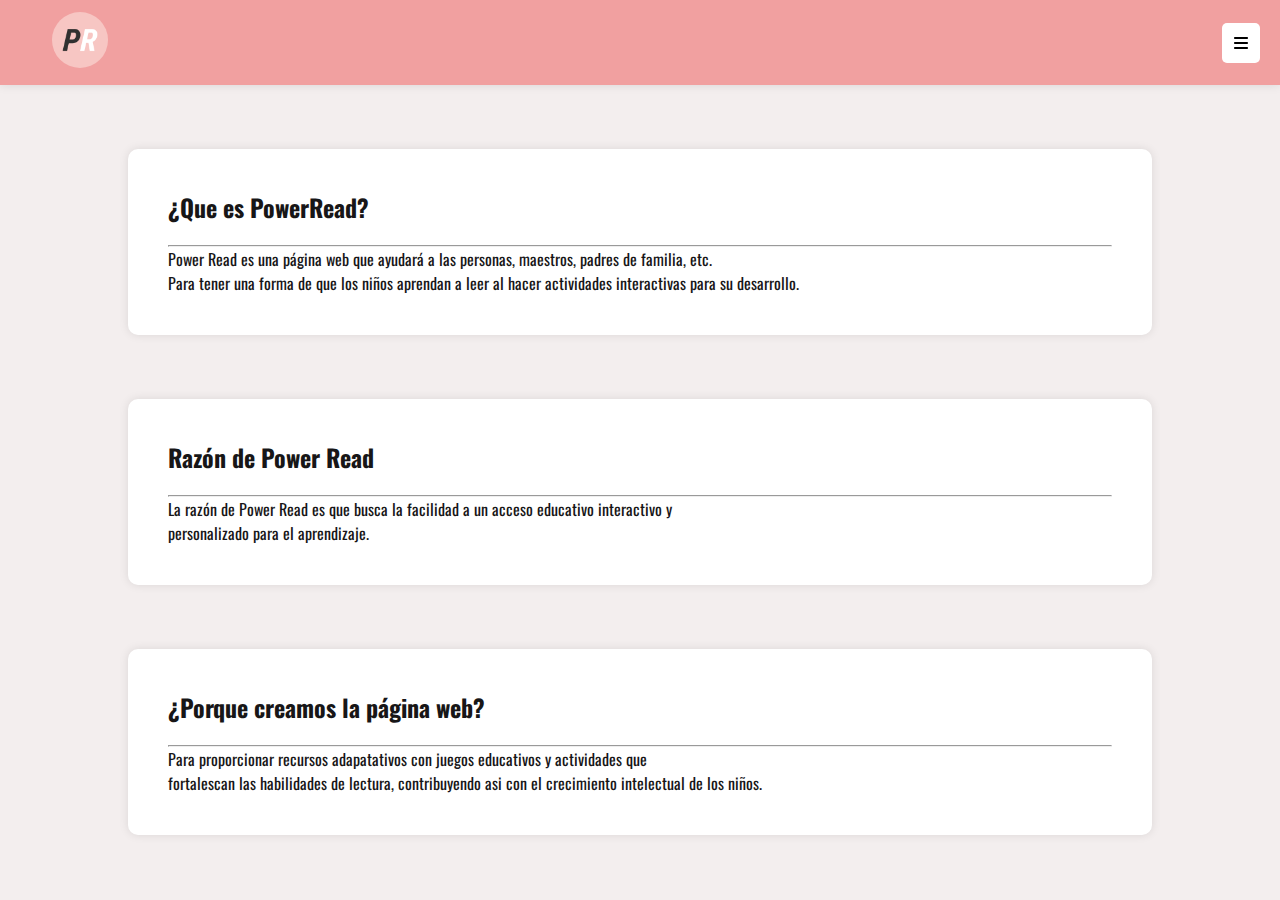
<file: index.html>
<html>
<!DOCTYPE html>
<html lang="es">
<head>
    <meta charset="UTF-8">
    <meta name="viewport" content="width=device-width, initial-scale=1.0">
    <title>Inicio</title>
    <link rel="icon" href="img/Logo.png" type="image/png">
    <link rel="stylesheet" href="Styles/style.css">
    <link rel="stylesheet" href="Styles/style2.css">
    <link rel="stylesheet" href="Styles/generalstyle.css">
    <link rel="preconnect" href="https://fonts.googleapis.com">
    <link rel="preconnect" href="https://fonts.gstatic.com" crossorigin>
    <link href="https://fonts.googleapis.com/css2?family=Oswald&family=Roboto+Condensed:ital,wght@1,400;1,700&display=swap" rel="stylesheet">
</head>
<body>
    <header>
        <nav>
            <ul class="nav-bar">
                <li class="logo"><a href="#"><img src="img/Logo.png" alt="Logo"></a></li>
                <input type="checkbox" id="check">
                <span class="menu">
                    <li><a href="index.html">Inicio</a></li>
                    <li><a href="loggin.php">Iniciar Sesión</a></li>
                    <li><a href="registro.php">Registro</a></li>
                    <li><a href="indexacercade.html">Acerca De</a></li>
                    <label for="check" class="close-menu"><svg xmlns="http://www.w3.org/2000/svg" height="1em" viewBox="0 0 448 512"><!--! Font Awesome Free 6.4.2 by @fontawesome - https://fontawesome.com License - https://fontawesome.com/license (Commercial License) Copyright 2023 Fonticons, Inc. --><path d="M0 96C0 78.3 14.3 64 32 64H416c17.7 0 32 14.3 32 32s-14.3 32-32 32H32C14.3 128 0 113.7 0 96zM0 256c0-17.7 14.3-32 32-32H416c17.7 0 32 14.3 32 32s-14.3 32-32 32H32c-17.7 0-32-14.3-32-32zM448 416c0 17.7-14.3 32-32 32H32c-17.7 0-32-14.3-32-32s14.3-32 32-32H416c17.7 0 32 14.3 32 32z"/></svg></label>
                </span>
                <label for="check" class="open-menu"><svg xmlns="http://www.w3.org/2000/svg" height="1em" viewBox="0 0 448 512"><!--! Font Awesome Free 6.4.2 by @fontawesome - https://fontawesome.com License - https://fontawesome.com/license (Commercial License) Copyright 2023 Fonticons, Inc. --><path d="M0 96C0 78.3 14.3 64 32 64H416c17.7 0 32 14.3 32 32s-14.3 32-32 32H32C14.3 128 0 113.7 0 96zM0 256c0-17.7 14.3-32 32-32H416c17.7 0 32 14.3 32 32s-14.3 32-32 32H32c-17.7 0-32-14.3-32-32zM448 416c0 17.7-14.3 32-32 32H32c-17.7 0-32-14.3-32-32s14.3-32 32-32H416c17.7 0 32 14.3 32 32z"/></svg></label>
            </ul>
        </nav>
    </header>
    
    <div id="que_es">
        <h2>¿Que es PowerRead?</h2>
        <hr>
        <p>
            Power Read es una página web que ayudará a las personas, maestros, padres de familia, etc. <br>
            Para tener una forma de que los niños aprendan a leer al hacer actividades interactivas para su desarrollo.
        </p>
    </div>

    <div id="que_es">
        <h2>Razón de Power Read</h2>
        <hr>
        <p>
            La razón de Power Read es que busca la facilidad a un acceso educativo interactivo y <br>
            personalizado para el aprendizaje.
        </p>
    </div>

    <div id="que_es">
        <h2>¿Porque creamos la página web?</h2>
        <hr>
        <p>
            Para proporcionar recursos adapatativos con juegos educativos y actividades que <br>
            fortalescan las habilidades de lectura, contribuyendo asi con el crecimiento intelectual de los niños.
        </p>
    </div>

</body>
</html>
</file>
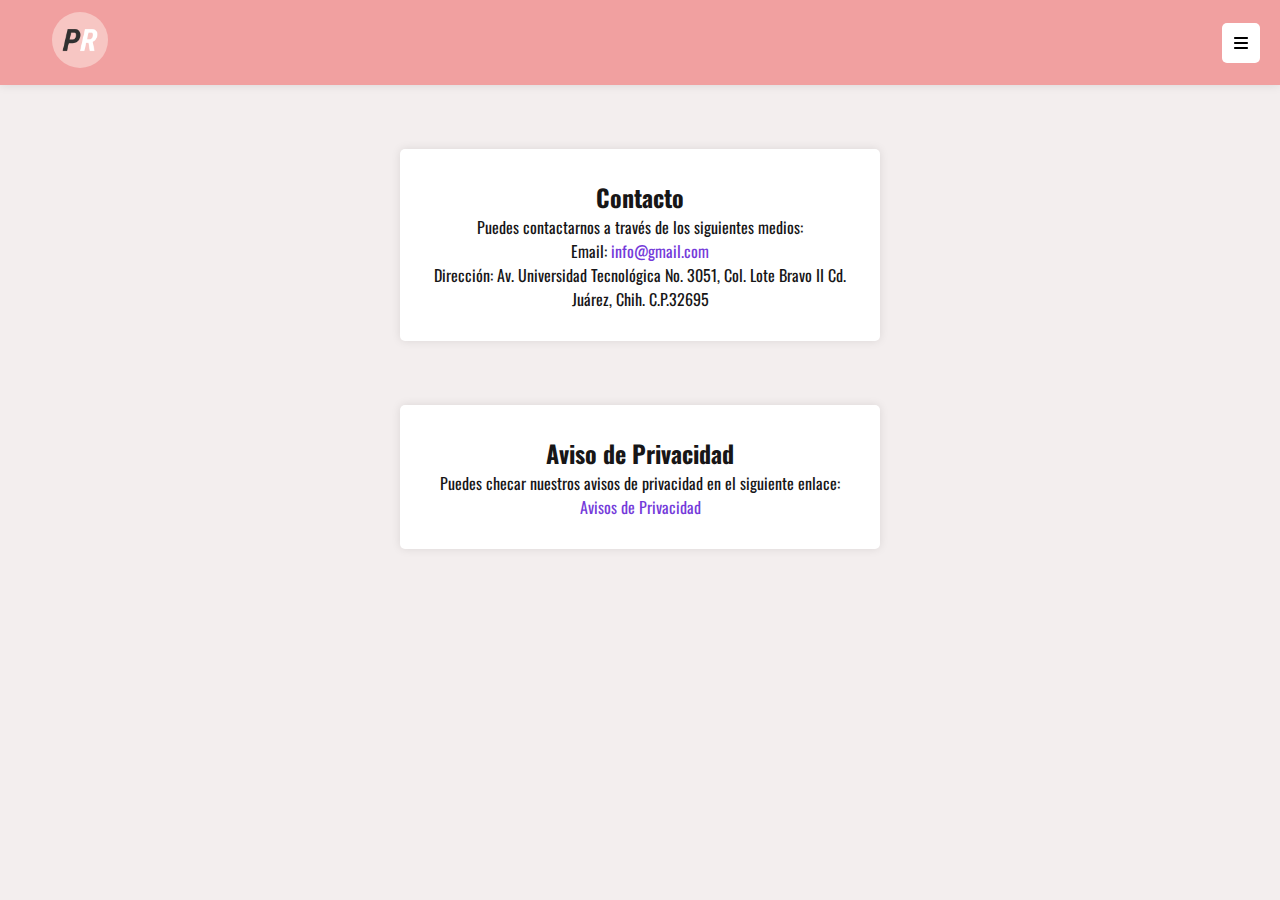
<file: acercade.html>
<html>
<!DOCTYPE html>
<html lang="es">
<head>
    <meta charset="UTF-8">
    <meta name="viewport" content="width=device-width, initial-scale=1.0">
    <title>Acerca De</title>
    <link rel="icon" href="img/Logo.png" type="image/png">
    <link rel="stylesheet" href="Styles/style.css">
    <link rel="stylesheet" href="Styles/style2.css">
    <link rel="stylesheet" href="Styles/generalstyle.css">
    <link rel="preconnect" href="https://fonts.googleapis.com">
    <link rel="preconnect" href="https://fonts.gstatic.com" crossorigin>
    <link href="https://fonts.googleapis.com/css2?family=Oswald&family=Roboto+Condensed:ital,wght@1,400;1,700&display=swap" rel="stylesheet">
</head>
<body>
    <header>
        <nav>
            <ul class="nav-bar">
                <li class="logo"><a href="#"><img src="img/Logo.png" alt="Logo"></a></li>
                <input type="checkbox" id="check">
                <span class="menu">
                    <li><a href="inicio.html">Inicio</a></li>
                    <li><a href="perfil.php">Perfil</a></li>
                    <li><a href="actividades.html">Actividades</a></li>
                    <li><a href="acercade.html">Acerca De</a></li>
                    <label for="check" class="close-menu"><svg xmlns="http://www.w3.org/2000/svg" height="1em" viewBox="0 0 448 512"><!--! Font Awesome Free 6.4.2 by @fontawesome - https://fontawesome.com License - https://fontawesome.com/license (Commercial License) Copyright 2023 Fonticons, Inc. --><path d="M0 96C0 78.3 14.3 64 32 64H416c17.7 0 32 14.3 32 32s-14.3 32-32 32H32C14.3 128 0 113.7 0 96zM0 256c0-17.7 14.3-32 32-32H416c17.7 0 32 14.3 32 32s-14.3 32-32 32H32c-17.7 0-32-14.3-32-32zM448 416c0 17.7-14.3 32-32 32H32c-17.7 0-32-14.3-32-32s14.3-32 32-32H416c17.7 0 32 14.3 32 32z"/></svg></label>
                </span>
                <label for="check" class="open-menu"><svg xmlns="http://www.w3.org/2000/svg" height="1em" viewBox="0 0 448 512"><!--! Font Awesome Free 6.4.2 by @fontawesome - https://fontawesome.com License - https://fontawesome.com/license (Commercial License) Copyright 2023 Fonticons, Inc. --><path d="M0 96C0 78.3 14.3 64 32 64H416c17.7 0 32 14.3 32 32s-14.3 32-32 32H32C14.3 128 0 113.7 0 96zM0 256c0-17.7 14.3-32 32-32H416c17.7 0 32 14.3 32 32s-14.3 32-32 32H32c-17.7 0-32-14.3-32-32zM448 416c0 17.7-14.3 32-32 32H32c-17.7 0-32-14.3-32-32s14.3-32 32-32H416c17.7 0 32 14.3 32 32z"/></svg></label>
            </ul>
        </nav>
    </header>
    
    <section id="contacto">
        <h2>Contacto</h2>
        <p>Puedes contactarnos a través de los siguientes medios:</p>
        <ul>
            <li>Email: <a href="#">info@gmail.com</a></li>
            <li>Dirección: Av. Universidad Tecnológica No. 3051, Col. Lote Bravo II Cd. Juárez, Chih. C.P.32695</li>
        </ul>
    </section>
    <section id="aviso">
        <h2>Aviso de Privacidad</h2>
        <p>Puedes checar nuestros avisos de privacidad en el siguiente enlace:</p>
        <a href="http://gapsectorpublico.inai.org.mx/PrevPDF.aspx">Avisos de Privacidad</a>
    </section>

</body>
</html>
</file>
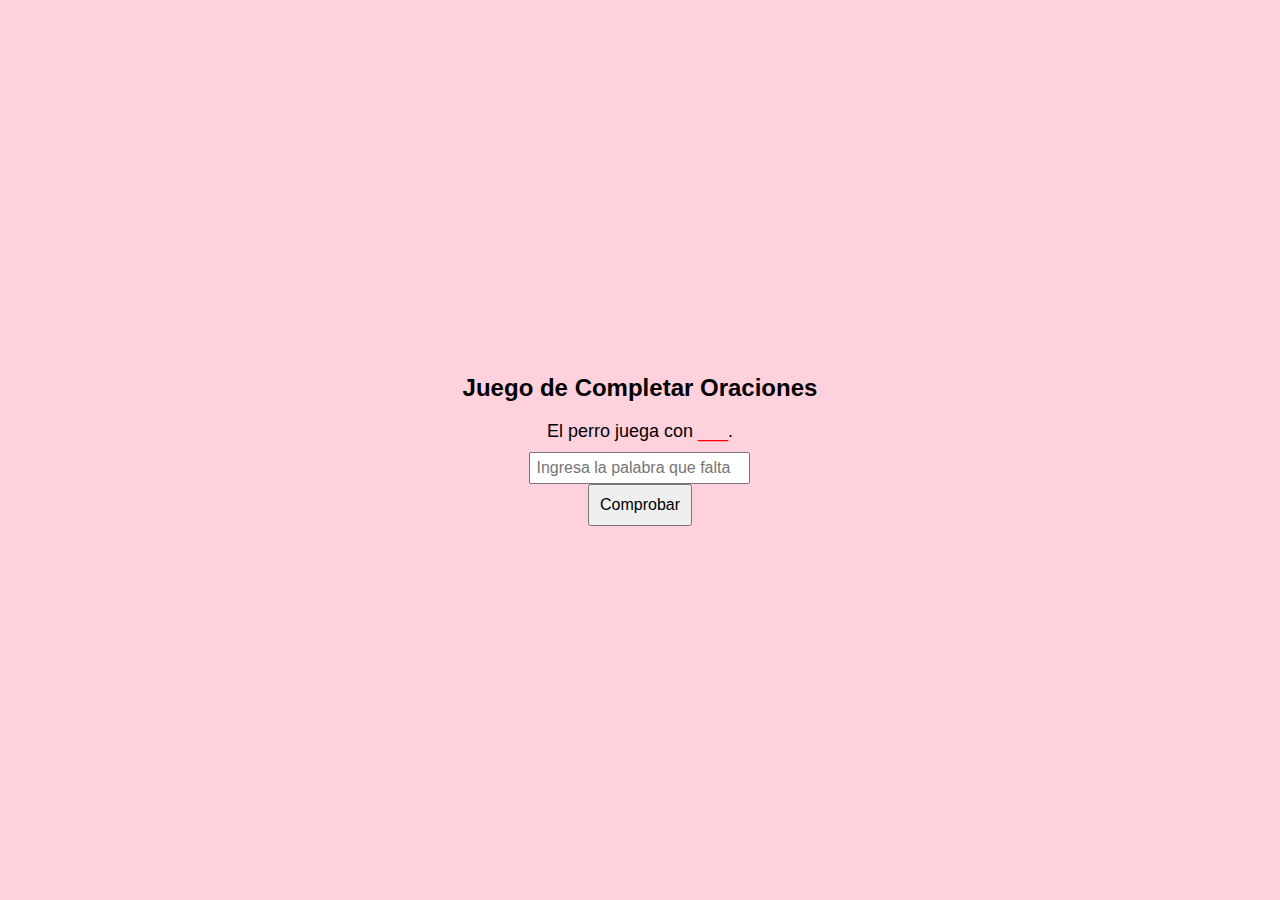
<file: act1.html>
<!DOCTYPE html>
<html lang="es">
<head>
    <meta charset="UTF-8">
    <meta name="viewport" content="width=device-width, initial-scale=1.0">
    <title>Juego de Completar Oraciones</title>
    <style>
        body {
            font-family: Arial, sans-serif;
            text-align: center;
            background-color: #ffd1dc; /* Fondo rosa pastel */
            margin: 0;
            padding: 0;
            height: 100vh;
            display: flex;
            align-items: center;
            justify-content: center;
        }

        #game-container {
            max-width: 600px;
        }

        #sentence {
            font-size: 18px;
            margin-bottom: 10px;
        }

        #input-word {
            padding: 5px;
            font-size: 16px;
        }

        #submit-btn {
            padding: 10px;
            font-size: 16px;
            cursor: pointer;
        }

        #result {
            margin-top: 20px;
            font-size: 18px;
        }
    </style>
</head>
<body>

<div id="game-container">
    <h2>Juego de Completar Oraciones</h2>
    <div id="sentence">El perro juega con <span id="missing-word" style="color: red;">___</span>.</div>
    <input type="text" id="input-word" placeholder="Ingresa la palabra que falta">
    <br>
    <button id="submit-btn" onclick="checkAnswer()">Comprobar</button>
    <div id="result"></div>
</div>

<script>
    function checkAnswer() {
        var missingWord = "papa";
        var userAnswer = document.getElementById("input-word").value.trim().toLowerCase();

        var resultContainer = document.getElementById("result");

        if (userAnswer === missingWord) {
            resultContainer.style.color = "green";
            resultContainer.innerHTML = "¡Correcto! La palabra es " + missingWord + ".";
        } else {
            resultContainer.style.color = "red";
            resultContainer.innerHTML = "Incorrecto. Inténtalo de nuevo.";
        }
    }
</script>

</body>
</html>
</file>
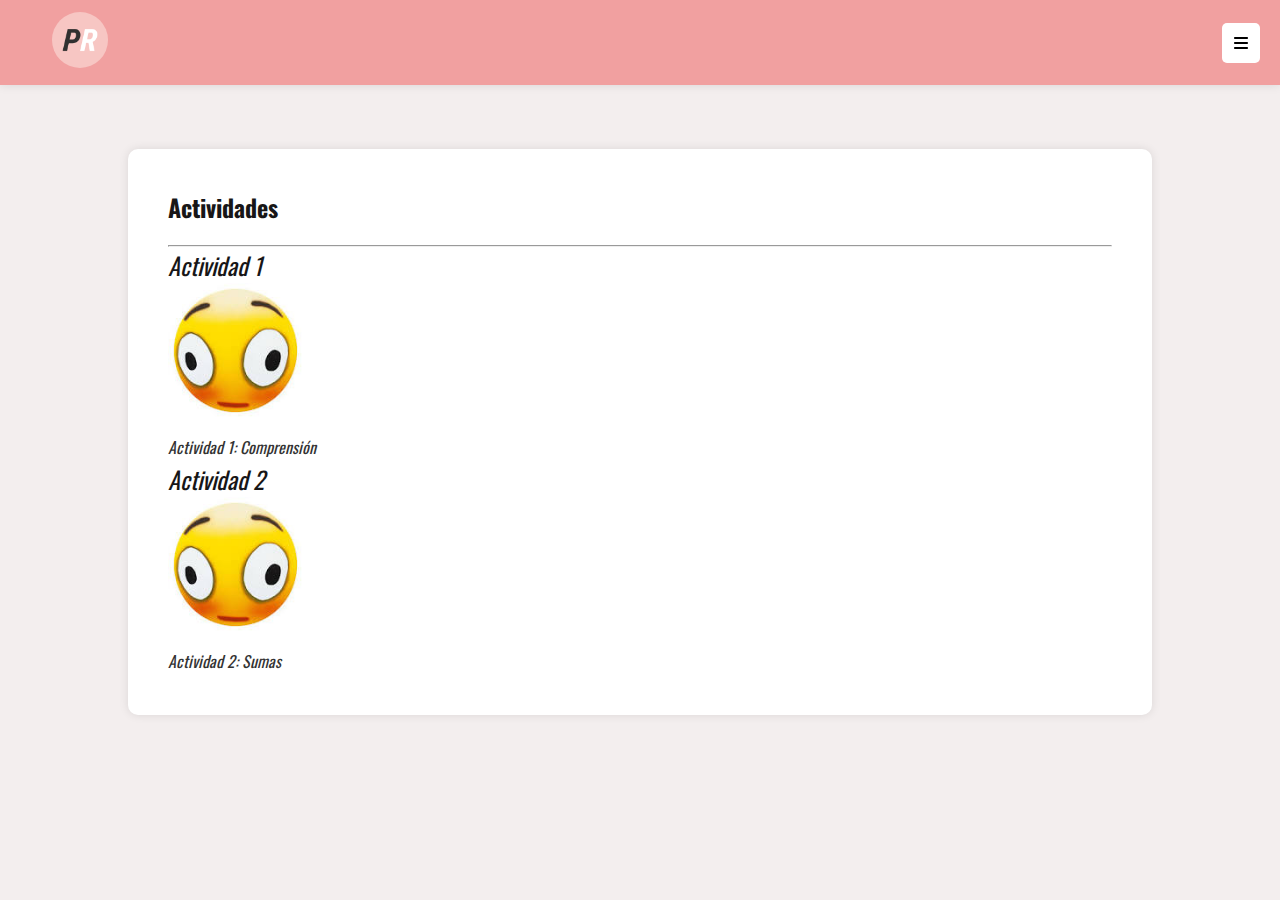
<file: actividades.html>
<html>
<!DOCTYPE html>
<html lang="es">
<head>
    <meta charset="UTF-8">
    <meta name="viewport" content="width=device-width, initial-scale=1.0">
    <title>Inicio</title>
    <link rel="stylesheet" href="Styles/style.css">
    <link rel="stylesheet" href="Styles/generalstyle.css">
    <link rel="preconnect" href="https://fonts.googleapis.com">
    <link rel="preconnect" href="https://fonts.gstatic.com" crossorigin>
    <link href="https://fonts.googleapis.com/css2?family=Oswald&family=Roboto+Condensed:ital,wght@1,400;1,700&display=swap" rel="stylesheet">
</head>
<body>
    <header>
        <nav>
            <ul class="nav-bar">
                <li class="logo"><a href="#"><img src="img/Logo.png" alt="Logo"></a></li>
                <input type="checkbox" id="check">
                <span class="menu">
                    <li><a href="inicio.html">Inicio</a></li>
                    <li><a href="perfil.php">Perfil</a></li>
                    <li><a href="actividades.html">Actividades</a></li>
                    <li><a href="acercade.html">Acerca De</a></li>
                    <label for="check" class="close-menu"><svg xmlns="http://www.w3.org/2000/svg" height="1em" viewBox="0 0 448 512"><!--! Font Awesome Free 6.4.2 by @fontawesome - https://fontawesome.com License - https://fontawesome.com/license (Commercial License) Copyright 2023 Fonticons, Inc. --><path d="M0 96C0 78.3 14.3 64 32 64H416c17.7 0 32 14.3 32 32s-14.3 32-32 32H32C14.3 128 0 113.7 0 96zM0 256c0-17.7 14.3-32 32-32H416c17.7 0 32 14.3 32 32s-14.3 32-32 32H32c-17.7 0-32-14.3-32-32zM448 416c0 17.7-14.3 32-32 32H32c-17.7 0-32-14.3-32-32s14.3-32 32-32H416c17.7 0 32 14.3 32 32z"/></svg></label>
                </span>
                <label for="check" class="open-menu"><svg xmlns="http://www.w3.org/2000/svg" height="1em" viewBox="0 0 448 512"><!--! Font Awesome Free 6.4.2 by @fontawesome - https://fontawesome.com License - https://fontawesome.com/license (Commercial License) Copyright 2023 Fonticons, Inc. --><path d="M0 96C0 78.3 14.3 64 32 64H416c17.7 0 32 14.3 32 32s-14.3 32-32 32H32C14.3 128 0 113.7 0 96zM0 256c0-17.7 14.3-32 32-32H416c17.7 0 32 14.3 32 32s-14.3 32-32 32H32c-17.7 0-32-14.3-32-32zM448 416c0 17.7-14.3 32-32 32H32c-17.7 0-32-14.3-32-32s14.3-32 32-32H416c17.7 0 32 14.3 32 32z"/></svg></label>
            </ul>
        </nav>
    </header>
    
    <div id="que_es">
        <h2>Actividades</h2>
        <hr>
        <div id="act">
            <li>
                Actividad 1 <br>
                <img src="img/images.jpg" alt="test"> <br>
                <a href="comprension.html">Actividad 1: Comprensión</a> <br>
            </li>
            <li>
                Actividad 2 <br>
                <img src="img/images.jpg" alt="test"> <br>
                <a href="sumas.html">Actividad 2: Sumas</a> <br>
            </li>
        </div>
        
    </div>

</body>
</html>
</file>
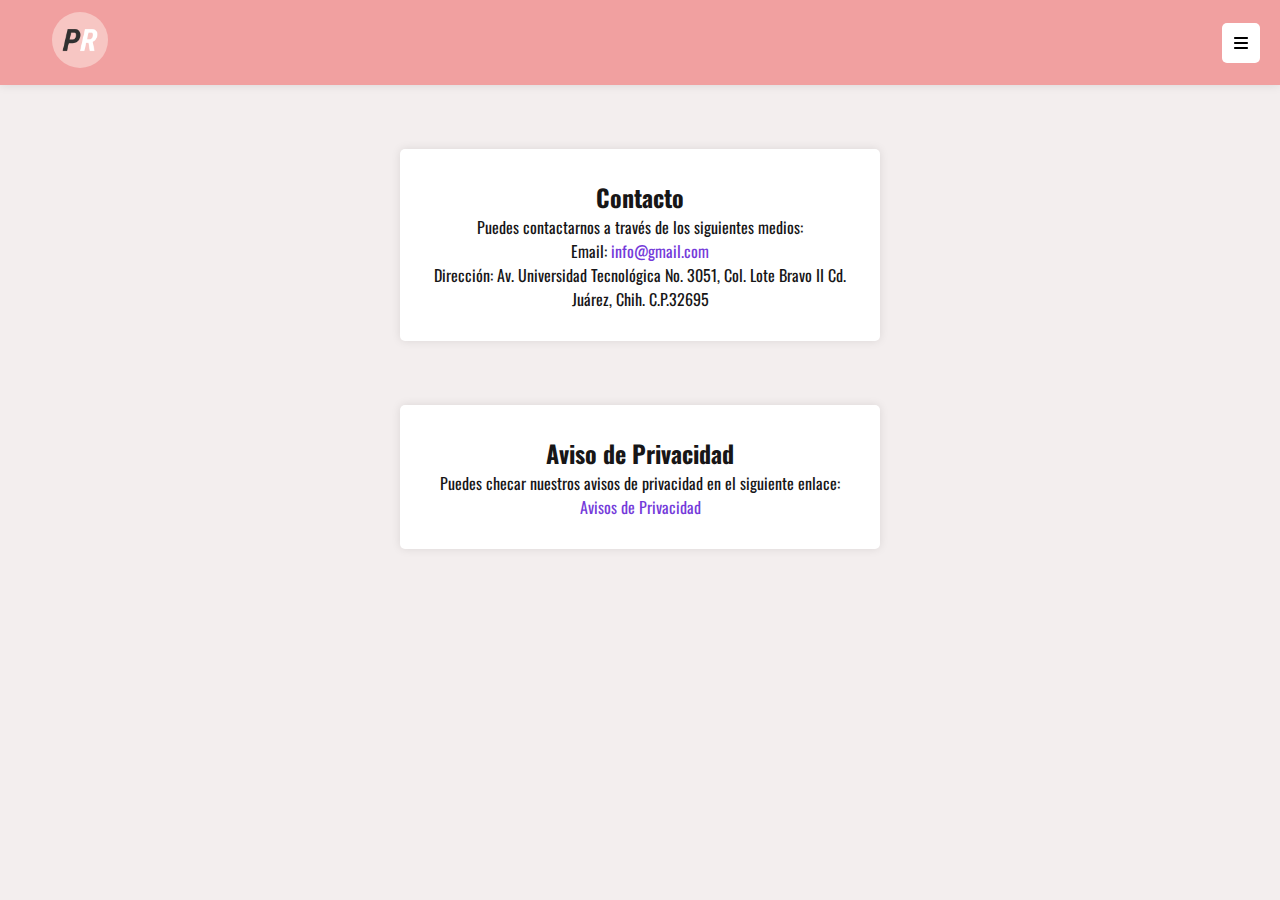
<file: indexacercade.html>
<html>
<!DOCTYPE html>
<html lang="es">
<head>
    <meta charset="UTF-8">
    <meta name="viewport" content="width=device-width, initial-scale=1.0">
    <title>Acerca De</title>
    <link rel="icon" href="img/Logo.png" type="image/png">
    <link rel="stylesheet" href="Styles/style.css">
    <link rel="stylesheet" href="Styles/style2.css">
    <link rel="stylesheet" href="Styles/generalstyle.css">
    <link rel="preconnect" href="https://fonts.googleapis.com">
    <link rel="preconnect" href="https://fonts.gstatic.com" crossorigin>
    <link href="https://fonts.googleapis.com/css2?family=Oswald&family=Roboto+Condensed:ital,wght@1,400;1,700&display=swap" rel="stylesheet">
</head>
<body>
    <header>
        <nav>
            <ul class="nav-bar">
                <li class="logo"><a href="#"><img src="img/Logo.png" alt="Logo"></a></li>
                <input type="checkbox" id="check">
                <span class="menu">
                    <li><a href="index.html">Inicio</a></li>
                    <li><a href="loggin.php">Iniciar Sesión</a></li>
                    <li><a href="registro.php">Registro</a></li>
                    <li><a href="indexacercade.html">Acerca De</a></li>
                    <label for="check" class="close-menu"><svg xmlns="http://www.w3.org/2000/svg" height="1em" viewBox="0 0 448 512"><!--! Font Awesome Free 6.4.2 by @fontawesome - https://fontawesome.com License - https://fontawesome.com/license (Commercial License) Copyright 2023 Fonticons, Inc. --><path d="M0 96C0 78.3 14.3 64 32 64H416c17.7 0 32 14.3 32 32s-14.3 32-32 32H32C14.3 128 0 113.7 0 96zM0 256c0-17.7 14.3-32 32-32H416c17.7 0 32 14.3 32 32s-14.3 32-32 32H32c-17.7 0-32-14.3-32-32zM448 416c0 17.7-14.3 32-32 32H32c-17.7 0-32-14.3-32-32s14.3-32 32-32H416c17.7 0 32 14.3 32 32z"/></svg></label>
                </span>
                <label for="check" class="open-menu"><svg xmlns="http://www.w3.org/2000/svg" height="1em" viewBox="0 0 448 512"><!--! Font Awesome Free 6.4.2 by @fontawesome - https://fontawesome.com License - https://fontawesome.com/license (Commercial License) Copyright 2023 Fonticons, Inc. --><path d="M0 96C0 78.3 14.3 64 32 64H416c17.7 0 32 14.3 32 32s-14.3 32-32 32H32C14.3 128 0 113.7 0 96zM0 256c0-17.7 14.3-32 32-32H416c17.7 0 32 14.3 32 32s-14.3 32-32 32H32c-17.7 0-32-14.3-32-32zM448 416c0 17.7-14.3 32-32 32H32c-17.7 0-32-14.3-32-32s14.3-32 32-32H416c17.7 0 32 14.3 32 32z"/></svg></label>
            </ul>
        </nav>
    </header>
    
    <section id="contacto">
        <h2>Contacto</h2>
        <p>Puedes contactarnos a través de los siguientes medios:</p>
        <ul>
            <li>Email: <a href="#">info@gmail.com</a></li>
            <li>Dirección: Av. Universidad Tecnológica No. 3051, Col. Lote Bravo II Cd. Juárez, Chih. C.P.32695</li>
        </ul>
    </section>
    <section id="aviso">
        <h2>Aviso de Privacidad</h2>
        <p>Puedes checar nuestros avisos de privacidad en el siguiente enlace:</p>
        <a href="http://gapsectorpublico.inai.org.mx/PrevPDF.aspx">Avisos de Privacidad</a>
    </section>

</body>
</html>
</file>
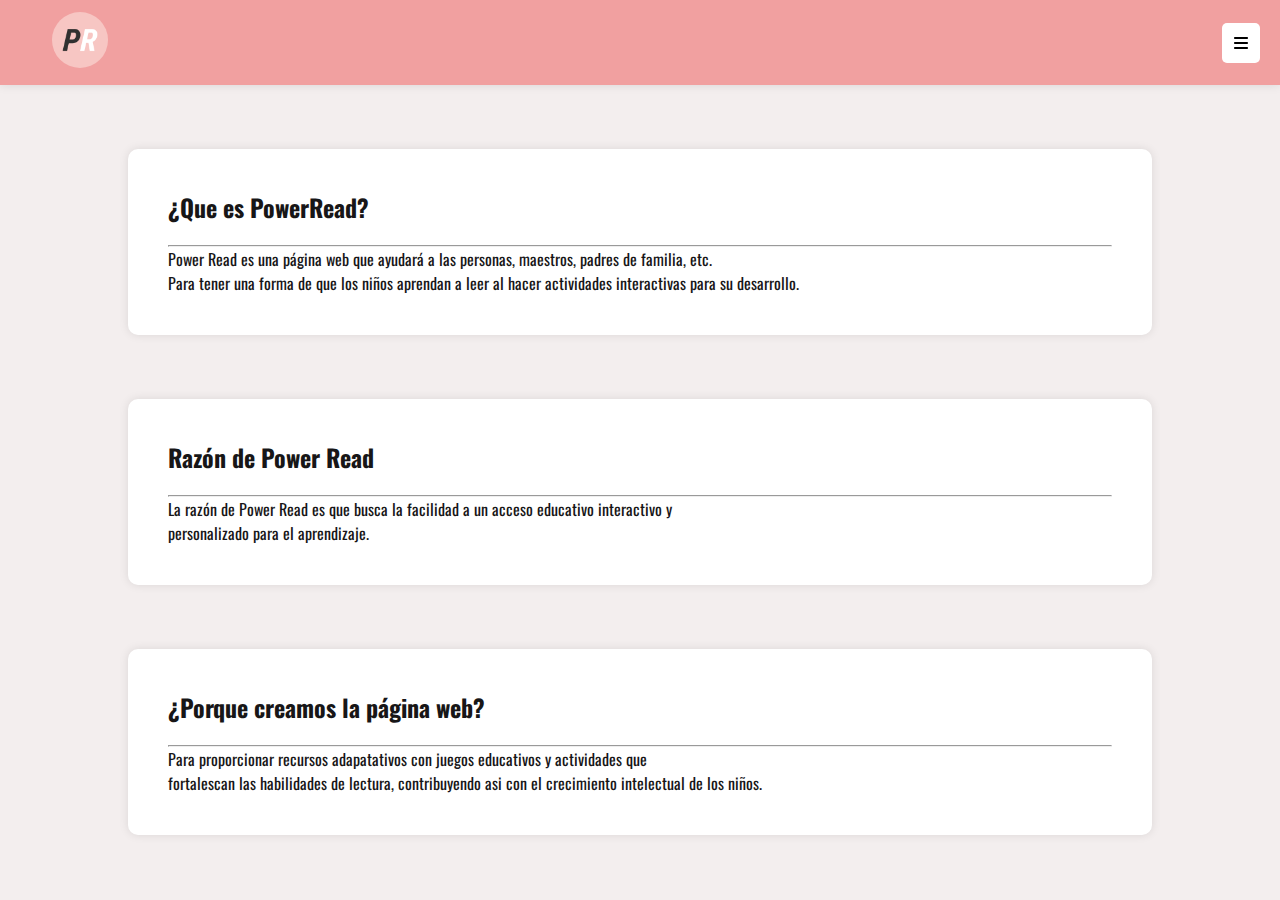
<file: inicio.html>
<html>
<!DOCTYPE html>
<html lang="es">
<head>
    <meta charset="UTF-8">
    <meta name="viewport" content="width=device-width, initial-scale=1.0">
    <title>Inicio</title>
    <link rel="icon" href="img/Logo.png" type="image/png">
    <link rel="stylesheet" href="Styles/style.css">
    <link rel="stylesheet" href="Styles/style2.css">
    <link rel="stylesheet" href="Styles/generalstyle.css">
    <link rel="preconnect" href="https://fonts.googleapis.com">
    <link rel="preconnect" href="https://fonts.gstatic.com" crossorigin>
    <link href="https://fonts.googleapis.com/css2?family=Oswald&family=Roboto+Condensed:ital,wght@1,400;1,700&display=swap" rel="stylesheet">
</head>
<body>
    <header>
        <nav>
            <ul class="nav-bar">
                <li class="logo"><a href="#"><img src="img/Logo.png" alt="Logo"></a></li>
                <input type="checkbox" id="check">
                <span class="menu">
                    <li><a href="inicio.html">Inicio</a></li>
                    <li><a href="perfil.php">Perfil</a></li>
                    <li><a href="actividades.html">Actividades</a></li>
                    <li><a href="acercade.html">Acerca De</a></li>
                    <label for="check" class="close-menu"><svg xmlns="http://www.w3.org/2000/svg" height="1em" viewBox="0 0 448 512"><!--! Font Awesome Free 6.4.2 by @fontawesome - https://fontawesome.com License - https://fontawesome.com/license (Commercial License) Copyright 2023 Fonticons, Inc. --><path d="M0 96C0 78.3 14.3 64 32 64H416c17.7 0 32 14.3 32 32s-14.3 32-32 32H32C14.3 128 0 113.7 0 96zM0 256c0-17.7 14.3-32 32-32H416c17.7 0 32 14.3 32 32s-14.3 32-32 32H32c-17.7 0-32-14.3-32-32zM448 416c0 17.7-14.3 32-32 32H32c-17.7 0-32-14.3-32-32s14.3-32 32-32H416c17.7 0 32 14.3 32 32z"/></svg></label>
                </span>
                <label for="check" class="open-menu"><svg xmlns="http://www.w3.org/2000/svg" height="1em" viewBox="0 0 448 512"><!--! Font Awesome Free 6.4.2 by @fontawesome - https://fontawesome.com License - https://fontawesome.com/license (Commercial License) Copyright 2023 Fonticons, Inc. --><path d="M0 96C0 78.3 14.3 64 32 64H416c17.7 0 32 14.3 32 32s-14.3 32-32 32H32C14.3 128 0 113.7 0 96zM0 256c0-17.7 14.3-32 32-32H416c17.7 0 32 14.3 32 32s-14.3 32-32 32H32c-17.7 0-32-14.3-32-32zM448 416c0 17.7-14.3 32-32 32H32c-17.7 0-32-14.3-32-32s14.3-32 32-32H416c17.7 0 32 14.3 32 32z"/></svg></label>
            </ul>
        </nav>
    </header>

    <div id="que_es">
        <h2>¿Que es PowerRead?</h2>
        <hr>
        <p>
            Power Read es una página web que ayudará a las personas, maestros, padres de familia, etc. <br>
            Para tener una forma de que los niños aprendan a leer al hacer actividades interactivas para su desarrollo.
        </p>
    </div>

    <div id="que_es">
        <h2>Razón de Power Read</h2>
        <hr>
        <p>
            La razón de Power Read es que busca la facilidad a un acceso educativo interactivo y <br>
            personalizado para el aprendizaje.
        </p>
    </div>

    <div id="que_es">
        <h2>¿Porque creamos la página web?</h2>
        <hr>
        <p>
            Para proporcionar recursos adapatativos con juegos educativos y actividades que <br>
            fortalescan las habilidades de lectura, contribuyendo asi con el crecimiento intelectual de los niños.
        </p>
    </div>
    
</body>
</html>
</file>
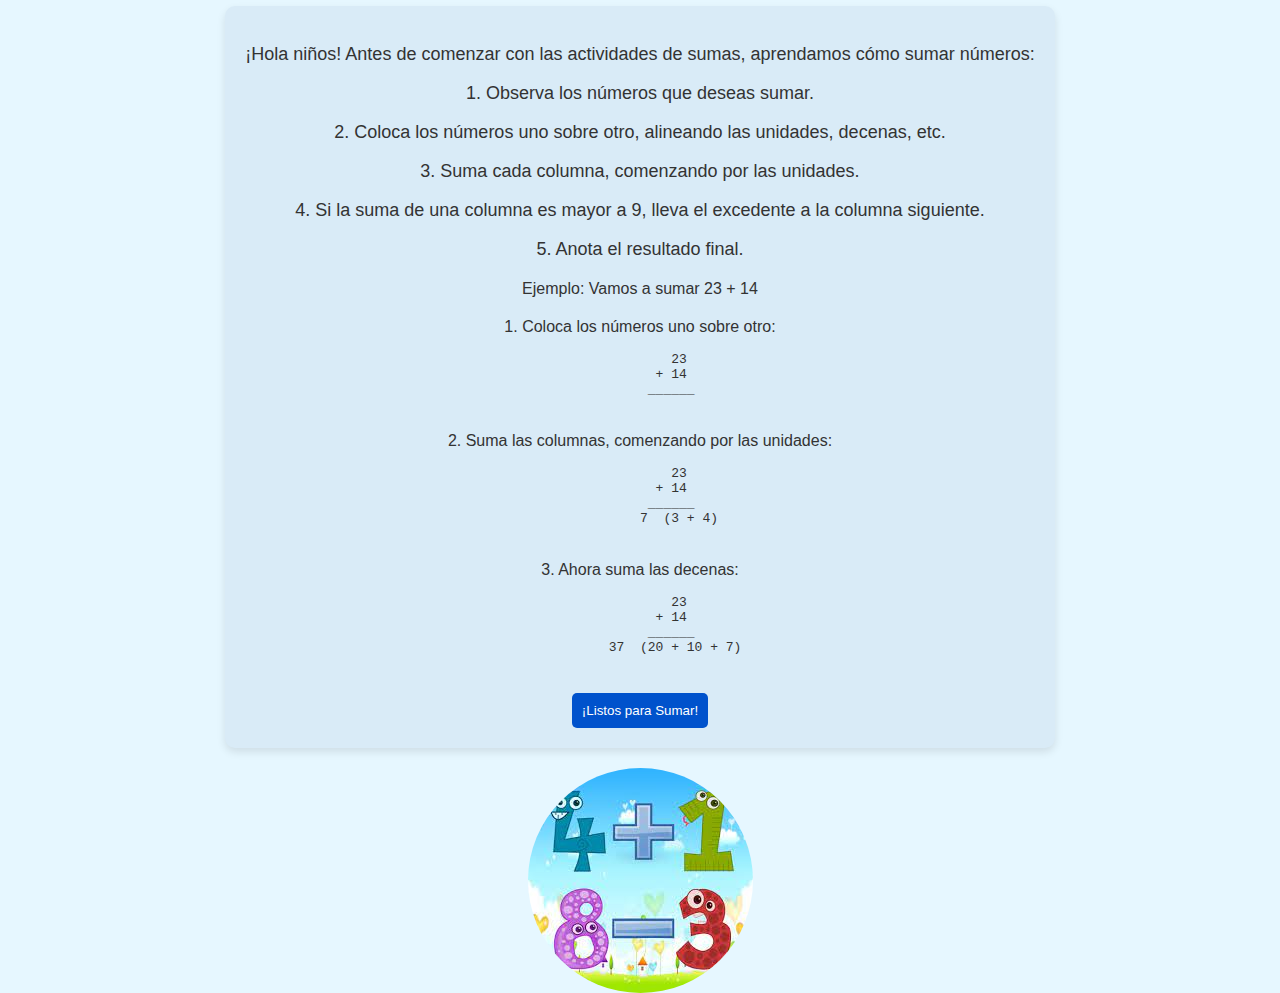
<file: sumas.html>
<!DOCTYPE html>
<html lang="es">
<head>
    <meta charset="UTF-8">
    <meta name="viewport" content="width=device-width, initial-scale=1.0">
    <title>Aprendiendo a Sumar</title>
    <style>
        body {
            font-family: 'Arial', sans-serif;
            text-align: center;
            background-color: #e6f7ff;
            color: #333;
            margin: 0;
            padding: 0;
            display: flex;
            flex-direction: column;
            align-items: center;
            justify-content: center;
            height: 100vh;
        }

        h1 {
            color: #0052cc;
        }

        .learning-section {
            margin-top: 20px;
            padding: 20px;
            background-color: #d9ebf7;
            border-radius: 10px;
            box-shadow: 0 4px 8px rgba(0, 0, 0, 0.1);
        }

        .learning-text {
            font-size: 18px;
        }

        .next-button {
            margin-top: 10px;
            padding: 10px;
            background-color: #0052cc;
            color: white;
            border: none;
            cursor: pointer;
            border-radius: 5px;
            transition: background-color 0.3s ease-in-out;
        }

        .next-button:hover {
            background-color: #003366;
        }

        .example {
            margin-top: 20px;
            font-size: 16px;
        }

        .exercise {
            margin-top: 30px;
            font-size: 18px;
            background-color: #d9ebf7;
            padding: 20px;
            border-radius: 10px;
            box-shadow: 0 4px 8px rgba(0, 0, 0, 0.1);
        }

        .answer-input {
            margin-top: 10px;
            font-size: 16px;
            padding: 8px;
        }

        .check-button {
            margin-top: 10px;
            padding: 10px;
            background-color: #0052cc;
            color: white;
            border: none;
            cursor: pointer;
            border-radius: 5px;
            transition: background-color 0.3s ease-in-out;
        }

        .check-button:hover {
            background-color: #003366;
        }

        .children-image {
            max-width: 100%;
            height: auto;
            border-radius: 50%;
            margin-top: 20px;
        }
    </style>
</head>
<body>
    <h1>Aprendiendo a Sumar</h1>

    <div class="learning-section" id="learning-container">
        <p class="learning-text">¡Hola niños! Antes de comenzar con las actividades de sumas, aprendamos cómo sumar números:</p>
        <p class="learning-text">1. Observa los números que deseas sumar.</p>
        <p class="learning-text">2. Coloca los números uno sobre otro, alineando las unidades, decenas, etc.</p>
        <p class="learning-text">3. Suma cada columna, comenzando por las unidades.</p>
        <p class="learning-text">4. Si la suma de una columna es mayor a 9, lleva el excedente a la columna siguiente.</p>
        <p class="learning-text">5. Anota el resultado final.</p>
        <p class="example">Ejemplo: Vamos a sumar 23 + 14</p>
        <p class="example">1. Coloca los números uno sobre otro:</p>
        <pre>
          23
        + 14
        ______
        </pre>
        <p class="example">2. Suma las columnas, comenzando por las unidades:</p>
        <pre>
          23
        + 14
        ______
          7  (3 + 4)
        </pre>
        <p class="example">3. Ahora suma las decenas:</p>
        <pre>
          23
        + 14
        ______
         37  (20 + 10 + 7)
        </pre>
        <button onclick="startExercises()" class="next-button">¡Listos para Sumar!</button>
    </div>

    <div class="exercise" id="exercise-container" style="display: none;">
        <!-- El ejercicio se generará dinámicamente aquí -->
    </div>

    <img src="[data-uri]" alt="Niño" class="children-image">

    <script>
        let currentLevel = 1;

        function startExercises() {
            document.getElementById('learning-container').style.display = 'none';
            document.getElementById('exercise-container').style.display = 'block';
            generateExercise();
        }

        function generateExercise() {
            const exerciseContainer = document.getElementById('exercise-container');
            const num1 = generateRandomNumber();
            const num2 = generateRandomNumber();
            const correctAnswer = num1 + num2;

            exerciseContainer.innerHTML = `
                <p>Resuelve la siguiente suma:</p>
                <p>${num1} + ${num2}</p>
                <label for="answer" class="answer-input">
                    Tu respuesta: <input type="text" id="answer" placeholder="Escribe aquí">
                </label>
                <button onclick="checkAnswer(${correctAnswer})" class="check-button">Verificar Respuesta</button>
            `;
        }

        function generateRandomNumber() {
            return Math.floor(Math.random() * 10) + 1;
        }

        function checkAnswer(correctAnswer) {
            const userAnswer = parseInt(document.getElementById('answer').value);

            if (!isNaN(userAnswer)) {
                if (userAnswer === correctAnswer) {
                    alert(`¡Correcto! Has resuelto la suma. ¡Bien hecho!`);
                    currentLevel++;
                    generateExercise();
                } else {
                    alert('Oops, parece que la respuesta no es correcta. Intenta de nuevo.');
                }
            } else {
                alert('Por favor, ingresa un número válido.');
            }
        }
    </script>
</body
</file>
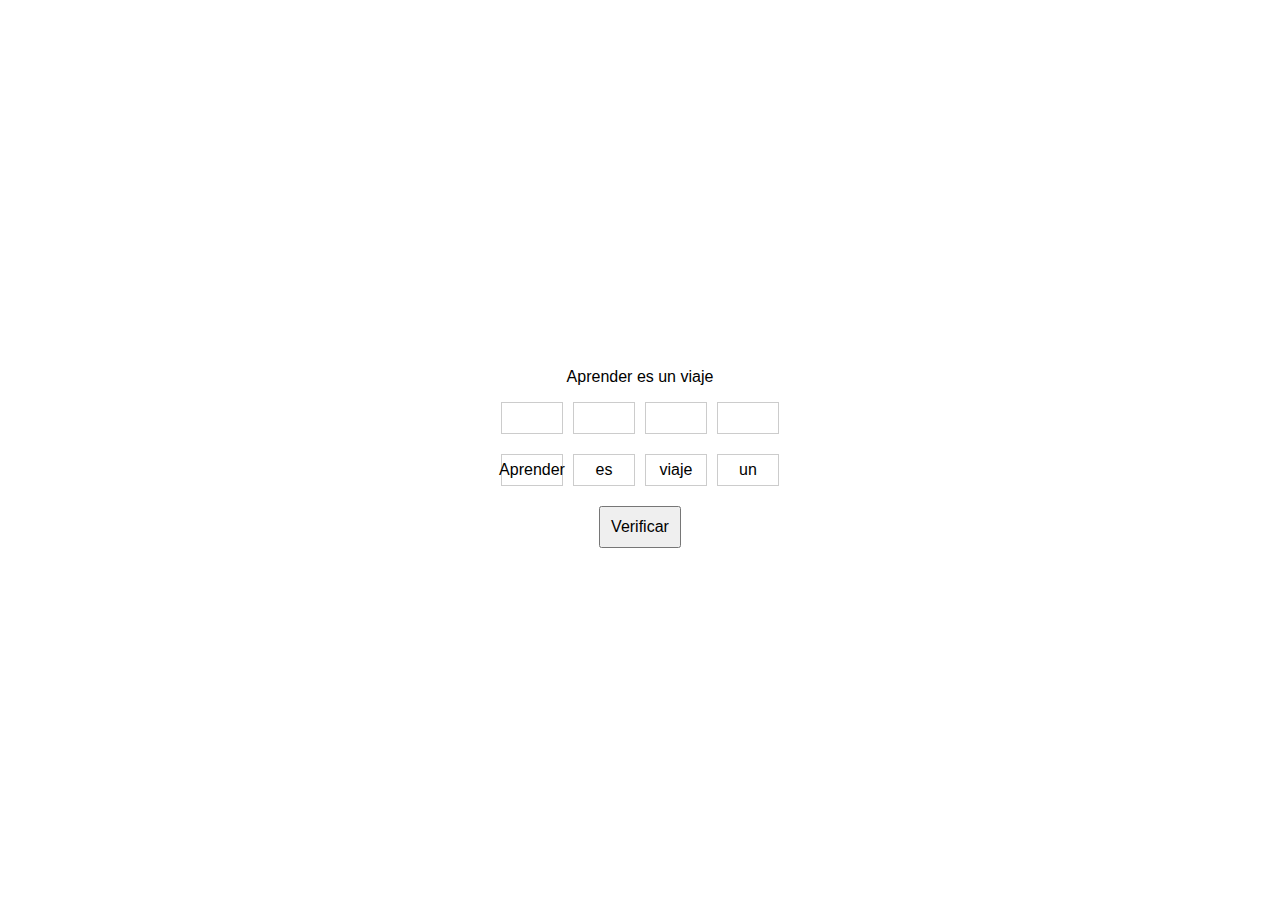
<file: Act/G1/game.html>
<!DOCTYPE html>
<html lang="es">
<head>
  <meta charset="UTF-8">
  <meta name="viewport" content="width=device-width, initial-scale=1.0">
  <link rel="stylesheet" href="gamestyle.css">
  <title>Mini Juego</title>
</head>
<body>
    <div id="game-container">
        <div id="phrase-container">
            <p id="random-phrase"></p>
        </div>
        <div id="blank-container" class="container" ondrop="handleDrop(event)" ondragover="handleDragOver(event)">
            <p>Frases en blanco:</p>
        </div>
        <div id="word-container" class="container" ondrop="handleDrop(event)" ondragover="handleDragOver(event)">
            <p>Organiza la frase:</p>
        </div>
        
        <button id="check-button">Verificar</button>
    </div>
    <script src="script.js"></script>
</body>
</html>
</file>
<file: Styles/style.css>
* {
    box-sizing: border-box;
    margin: 0;
    padding: 0;
}

body {
    font-family: 'Oswald', 'Roboto Condensed', sans-serif;
    color: #171617;
    background: #f3eeee;
}

.nav-bar {
    width: 100%;
    display: flex;
    justify-content: space-between;
    align-items: center;
    list-style: none;
    position: relative;
    background-color: #f1a0a0;
    padding: 12px 20px;
    box-shadow: 0px 0px 10px rgba(0, 0, 0, 0.1);
}

.logo img {
    cursor: pointer;
    margin-left: 32px;
    width: 56px;
    background-color: #f7c6c3;
    border-radius: 50%;
}

.menu {
    display: flex;
    flex-direction: column;
    align-items: center;
    justify-content: center;
    width: 20%;
    height: 55%;
    position: fixed;
    top: 0;
    right: -100%;
    z-index: 100;
    background-color: #f5ebeb;
    transition: all 0.2s ease-in-out;
    border-radius: 5px;
    box-shadow: 0px 0px 10px rgba(0, 0, 0, 0.1);
}

.menu li {
    margin-top: 30px;
}

.menu li a {
    padding: 10px 20px;
    border-radius: 5px;
    display: inline-block;
    text-decoration: none;
    text-align: center;
    position: relative;
    color: #333;
    transition: 0.15s ease-in-out;
}

.menu li a:hover {
    background-color: #f1a0a0;
}

.open-menu, .close-menu {
    padding: 12px;
    border-radius: 5px;
    background-color: #fff;
    position: absolute;
    cursor: pointer;
}

.open-menu {
    top: 50%;
    right: 20px;
    transform: translateY(-50%);
}

.close-menu {
    box-shadow: 0px 0px 10px rgba(0, 0, 0, 0.1);
    top: 20px;
    right: 20px;
}

#check {
    display: none;
}

#check:checked ~ .menu {
    right: 0;
}

@media(max-width: 610px){
    .menu {
        width: 40%;
        transition: all 0.2s ease-in-out;
    }
}
</file>
<file: Styles/style2.css>
#loggin form, #registro form, #perfil form{
    background-color: #FFF;
    border-radius: 10px;
    box-shadow: 0px 0px 10px rgba(0, 0, 0, 0.1);
    padding: 20px;
    margin-bottom: 64px;
    max-width: 400px;
    margin-left: auto;
    margin-right: auto;
    margin-top: 64px;
}

#loggin h2, #registro h2 {
    font-size: 24px;
    margin-bottom: 20px;
}
#loggin label, #registro label {
    font-size: 18px;
    margin-bottom: 5px;
    display: block;
}
#loggin input[type="text"],
#loggin input[type="password"],
#registro input[type="email"],
#registro input[type="text"],
#registro input[type="password"] {
    width: 99%;
    padding: 10px;
    border-radius: 10px;
    border: none;
    margin-bottom: 10px;
    box-shadow: 0px 0px 5px rgba(0, 0, 0, 0.1);
}
#checkboxtermi {
    align-items: center;
    display: flex;
    justify-content: center; /* Added: center the checkbox and its text */
}
#checkboxtermi input[type="checkbox"] {
    margin-right: 5px; /* Added: add some spacing between the checkbox and the text */
}

#loggin input[type="submit"], #registro input[type="submit"]{
    background-color: #f1a0a0;
    color: #FFF;
    border: none;
    padding: 10px 20px;
    border-radius: 5px;
    font-size: 18px;
    cursor: pointer;
    transition: all 0.3s ease-in-out;
    justify-content: center;
    display: flex;
    width: 99%;
    text-align: center;
    font-style: oblique;
    
}

#perfil input[type="submit"]{
    background-color: #f1a0a0;
    color: #FFF;
    border: none;
    padding: 10px 20px;
    border-radius: 5px;
    font-size: 18px;
    cursor: pointer;
    transition: all 0.3s ease-in-out;
    justify-content: center;
    display: block; /* o inline-block */
    width: 50%;
    text-align: center;
    font-style: oblique;
    margin-left: auto;
    margin-right: auto;
}

#loggin input[type="submit"]:hover, #registro input[type="submit"]:hover, #perfil input[type="submit"]:hover {
    background-color: #c1bbf7;
    color: #333;
}

a {
    text-decoration: none;
    color: rgb(117, 59, 218);
}

#checkboxtermi {
    margin-top: 12px;
}

@media(max-width: 610px) {
    #que_es {
        width: 40%;
        transition: all 0.2s ease-in-out;
    }
}
</file>
<file: Styles/generalstyle.css>
h1 {
    margin: 48px;
}

#contacto, #aviso{
    margin-top: 64px;
    text-align: center;
    background-color: white;
    border-radius: 5px;
    box-shadow: 0px 0px 10px rgba(0, 0, 0, 0.1);
    padding: 30px;
    margin-left: auto;
    margin-right: auto;
    justify-content: center;
    display: block;
    width: 480px;
}

li {
    list-style: none;
}

#perfil img{
    margin-top: 64px;
    border-radius: 50%;
    width: 96px;
    margin-left: auto;
    margin-right: auto;
    justify-content: center;
    display: block;
    box-shadow: 0px 0px 10px rgba(0, 0, 0, 0.1);
}

#que_es {
    background-color: #FFF;
    border-radius: 10px;
    box-shadow: 0px 0px 10px rgba(0, 0, 0, 0.1);
    padding: 40px;
    margin-bottom: 64px;
    max-width: 80%;
    margin-left: auto;
    margin-right: auto;
    margin-top: 64px;
}

#que_es h2{
    margin-bottom: 20px;
    display: block;
}

#act li a{
    font-size: medium;
    color: #333;
    text-decoration: none;
}

#act li{
    font-size: 24px;
    font-style: oblique;
}

#act li img {
    height: 15%;
}

@media(max-width: 610px) {
    #que_es {
        width: 80%;
        transition: all 0.2s ease-in-out;
    }
}
</file>
<file: Act/G1/gamestyle.css>
body {
  font-family: 'Arial', sans-serif;
  display: flex;
  align-items: center;
  justify-content: center;
  height: 100vh;
  margin: 0;
}

#game-container {
  text-align: center;
}

.container {
  display: flex;
  gap: 10px;
  margin-bottom: 20px;
}

.word-box {
  width: 60px;
  height: 30px;
  border: 1px solid #ccc;
  display: flex;
  align-items: center;
  justify-content: center;
  cursor: pointer;
}

#check-button {
  padding: 10px;
  font-size: 16px;
  cursor: pointer;
}
</file>
